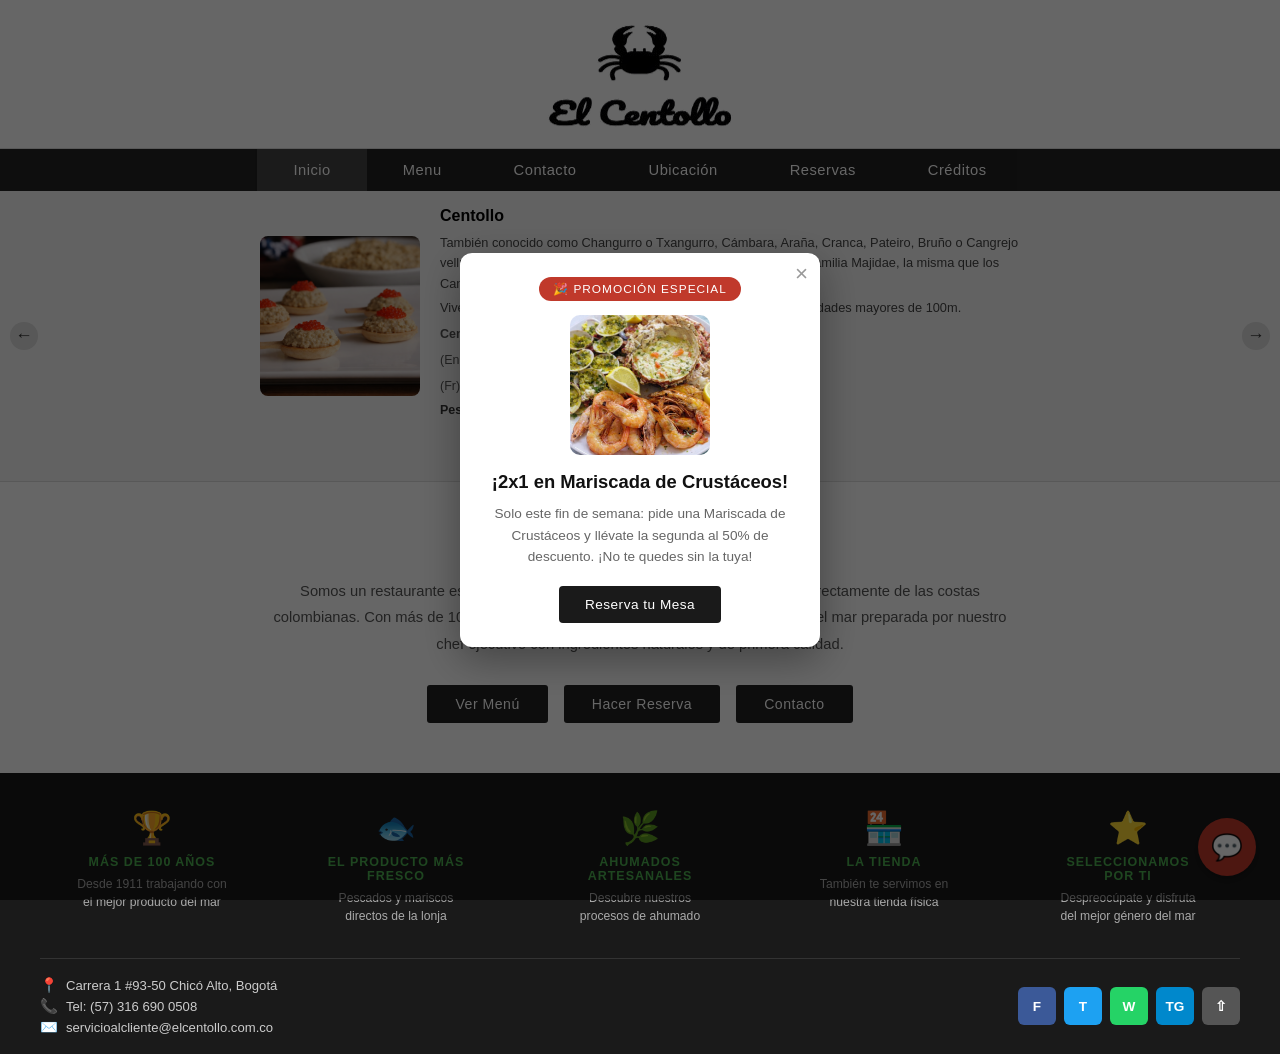
<file: index.html>
<!DOCTYPE html>
<html lang="es">
<head>
  <meta charset="UTF-8"/>
  <meta name="viewport" content="width=device-width, initial-scale=1.0"/>
  <title>El Centollo</title>
  <link rel="stylesheet" href="css/styles.css"/>
  <style>
    .home-intro {
      max-width: 800px;
      margin: 0 auto;
      padding: 50px 30px;
      text-align: center;
    }
    .home-intro h2 {
      font-size: 1.6rem;
      font-weight: normal;
      font-family: 'Georgia', serif;
      color: #111;
      margin-bottom: 16px;
    }
    .home-intro p {
      font-size: 0.92rem;
      color: #555;
      line-height: 1.8;
    }
    .home-links {
      display: flex;
      justify-content: center;
      gap: 16px;
      margin-top: 28px;
      flex-wrap: wrap;
    }
    .home-links a {
      background: #222;
      color: #fff;
      padding: 11px 28px;
      border-radius: 3px;
      font-size: 0.88rem;
      letter-spacing: 0.5px;
      transition: background 0.2s;
    }
    .home-links a:hover { background: #444; }
  </style>
</head>
<body>

<!-- HEADER -->
<header class="site-header">
  <img src="img/Logo.png" alt="El Centollo" class="site-logo"/>
</header>

<!-- NAVBAR -->
<nav>
  <ul>
    <li><a href="index.html" class="active">Inicio</a></li>
    <li><a href="pages/menu.html">Menu</a></li>
    <li><a href="pages/contacto.html">Contacto</a></li>
    <li><a href="pages/ubicacion.html">Ubicación</a></li>
    <li><a href="pages/reservas.html">Reservas</a></li>
    <li><a href="pages/creditos.html">Créditos</a></li>
  </ul>
</nav>

<!-- SLIDER -->
<section class="slider-section">
  <!-- Slide 1 -->
  <div class="slide">
    <div class="slide-img-area">
      <img src="img/cucharitas.png" alt="Centollo"/>
    </div>
    <div class="slide-text">
      <h2>Centollo</h2>
      <p>También conocido como Changurro o Txangurro, Cámbara, Araña, Cranca, Pateiro, Bruño o Cangrejo velludo. Es un <strong>crustáceo braquiuro</strong> y decápodo. Pertenece a la familia Majidae, la misma que los Cangrejos.</p>
      <p>Vive en la costa en fondos rocosos o arenosos. Habita en profundidades mayores de 100m.</p>
      <p class="sci-name"><strong>Centollo</strong> <span>Maia squinado</span></p>
      <p class="sci-name">(Eng) Spinous spider crab</p>
      <p class="sci-name">(Fr) Araignée européenne</p>
      <p class="weight-info"><strong>Peso</strong> 500 gr - 4 kg &nbsp;&nbsp; <strong>Dimensiones</strong> 12 - 20 cm</p>
    </div>
  </div>

  <!-- Slide 2 -->
  <div class="slide">
    <div class="slide-img-area">
      <img src="img/crema de centolla.png" alt="Centollo"/>
    </div>
    <div class="slide-text">
      <h2>Centollo</h2>
      <p>También conocido como Changurro o Txangurro, Cámbara, Araña, Cranca, Pateiro, Bruño o Cangrejo velludo. Es un <strong>crustáceo braquiuro</strong> y decápodo. Pertenece a la familia Majidae, la misma que los Cangrejos.</p>
      <p>Vive en la costa en fondos rocosos o arenosos. Habita en profundidades mayores de 100m.</p>
      <p class="sci-name"><strong>Centollo</strong> <span>Maia squinado</span></p>
      <p class="sci-name">(Eng) Spinous spider crab</p>
      <p class="sci-name">(Fr) Araignée européenne</p>
      <p class="weight-info"><strong>Peso</strong> 500 gr - 4 kg &nbsp;&nbsp; <strong>Dimensiones</strong> 12 - 20 cm</p>
    </div>
  </div>

  <!-- Slide 3 -->
  <div class="slide">
    <div class="slide-img-area">
      <img src="img/palta rellena.png" alt="Centollo"/>
    </div>
    <div class="slide-text">
      <h2>Centollo</h2>
      <p>También conocido como Changurro o Txangurro, Cámbara, Araña, Cranca, Pateiro, Bruño o Cangrejo velludo. Es un <strong>crustáceo braquiuro</strong> y decápodo. Pertenece a la familia Majidae, la misma que los Cangrejos.</p>
      <p>Vive en la costa en fondos rocosos o arenosos. Habita en profundidades mayores de 100m.</p>
      <p class="sci-name"><strong>Centollo</strong> <span>Maia squinado</span></p>
      <p class="sci-name">(Eng) Spinous spider crab</p>
      <p class="sci-name">(Fr) Araignée européenne</p>
      <p class="weight-info"><strong>Peso</strong> 500 gr - 4 kg &nbsp;&nbsp; <strong>Dimensiones</strong> 12 - 20 cm</p>
    </div>
  </div>

  <!-- Slide 4 -->
  <div class="slide">
    <div class="slide-img-area">
      <img src="img/empanadas.png" alt="Centollo"/>
    </div>
    <div class="slide-text">
      <h2>Centollo</h2>
      <p>También conocido como Changurro o Txangurro, Cámbara, Araña, Cranca, Pateiro, Bruño o Cangrejo velludo. Es un <strong>crustáceo braquiuro</strong> y decápodo. Pertenece a la familia Majidae, la misma que los Cangrejos.</p>
      <p>Vive en la costa en fondos rocosos o arenosos. Habita en profundidades mayores de 100m.</p>
      <p class="sci-name"><strong>Centollo</strong> <span>Maia squinado</span></p>
      <p class="sci-name">(Eng) Spinous spider crab</p>
      <p class="sci-name">(Fr) Araignée européenne</p>
      <p class="weight-info"><strong>Peso</strong> 500 gr - 4 kg &nbsp;&nbsp; <strong>Dimensiones</strong> 12 - 20 cm</p>
    </div>
  </div>

  <!-- Slide 5 -->
  <div class="slide">
    <div class="slide-img-area">
      <img src="img/mariscada.png" alt="Centollo"/>
    </div>
    <div class="slide-text">
      <h2>Centollo</h2>
      <p>También conocido como Changurro o Txangurro, Cámbara, Araña, Cranca, Pateiro, Bruño o Cangrejo velludo. Es un <strong>crustáceo braquiuro</strong> y decápodo. Pertenece a la familia Majidae, la misma que los Cangrejos.</p>
      <p>Vive en la costa en fondos rocosos o arenosos. Habita en profundidades mayores de 100m.</p>
      <p class="sci-name"><strong>Centollo</strong> <span>Maia squinado</span></p>
      <p class="sci-name">(Eng) Spinous spider crab</p>
      <p class="sci-name">(Fr) Araignée européenne</p>
      <p class="weight-info"><strong>Peso</strong> 500 gr - 4 kg &nbsp;&nbsp; <strong>Dimensiones</strong> 12 - 20 cm</p>
    </div>
  </div>

  <button class="slider-prev">&#8592;</button>
  <button class="slider-next">&#8594;</button>

  <div class="slider-dots">
    <span class="dot"></span>
    <span class="dot"></span>
    <span class="dot"></span>
    <span class="dot"></span>
    <span class="dot"></span>
  </div>
</section>

<!-- INTRO -->
<div class="home-intro">
  <h2>Bienvenido a El Centollo</h2>
  <p>
    Somos un restaurante especializado en mariscos y pescados frescos traídos directamente de las costas colombianas.
    Con más de 10 años de experiencia, cada plato es una celebración del mar preparada por nuestro chef ejecutivo
    con ingredientes naturales y de primera calidad.
  </p>
  <div class="home-links">
    <a href="pages/menu.html">Ver Menú</a>
    <a href="pages/reservas.html">Hacer Reserva</a>
    <a href="pages/contacto.html">Contacto</a>
  </div>
</div>

<!-- FOOTER -->
<footer>
  <div class="footer-icons-row">
    <div class="footer-icon-item">
      <span class="fi-icon">🏆</span>
      <h4>Más de 100 años</h4>
      <p>Desde 1911 trabajando con el mejor producto del mar</p>
    </div>
    <div class="footer-icon-item">
      <span class="fi-icon">🐟</span>
      <h4>El producto más fresco</h4>
      <p>Pescados y mariscos directos de la lonja</p>
    </div>
    <div class="footer-icon-item">
      <span class="fi-icon">🌿</span>
      <h4>Ahumados artesanales</h4>
      <p>Descubre nuestros procesos de ahumado</p>
    </div>
    <div class="footer-icon-item">
      <span class="fi-icon">🏪</span>
      <h4>La Tienda</h4>
      <p>También te servimos en nuestra tienda física</p>
    </div>
    <div class="footer-icon-item">
      <span class="fi-icon">⭐</span>
      <h4>Seleccionamos por ti</h4>
      <p>Despreocúpate y disfruta del mejor género del mar</p>
    </div>
  </div>
  <div class="footer-bottom-bar">
    <div class="footer-contact-info">
      <span><span class="fc-icon">📍</span> Carrera 1 #93-50 Chicó Alto, Bogotá</span>
      <span><span class="fc-icon">📞</span> Tel: (57) 316 690 0508</span>
      <span><span class="fc-icon">✉️</span> servicioalcliente@elcentollo.com.co</span>
    </div>
    <div class="footer-socials">
      <a href="#" class="soc-fb">f</a>
      <a href="#" class="soc-tw">t</a>
      <a href="#" class="soc-wa">w</a>
      <a href="#" class="soc-tg">tg</a>
      <a href="#" class="soc-sh">&#8679;</a>
    </div>
  </div>
</footer>

<!-- MODAL: PROMOCIÓN -->
<div class="daily-overlay" id="daily-overlay">
  <div class="daily-modal">
    <button class="daily-close" id="daily-close">&times;</button>
    <div class="daily-badge">🎉 Promoción Especial</div>
    <img src="img/mariscada.png" alt="Promoción" class="daily-img"/>
    <h3>¡2x1 en Mariscada de Crustáceos!</h3>
    <p>Solo este fin de semana: pide una Mariscada de Crustáceos y llévate la segunda al 50% de descuento. ¡No te quedes sin la tuya!</p>
    <button class="daily-btn" id="daily-btn-menu">Reserva tu Mesa</button>
  </div>
</div>

<!-- BURBUJA DE CHAT FLOTANTE -->
<button class="chat-bubble" id="chat-bubble">💬</button>

<!-- CHATBOT MODAL -->
<div class="chatbot-overlay hidden" id="chatbot-overlay">
  <div class="chatbot-modal">
    <div class="chatbot-header">
      <div class="cb-avatar">🦀</div>
      <div class="cb-title">
        <h3>Asistente El Centollo</h3>
        <p>Pregúntame lo que necesites</p>
      </div>
      <button class="chatbot-close" id="chatbot-close">&times;</button>
    </div>
    <div class="chatbot-body" id="chatbot-body">
      <div class="cb-msg bot">¡Hola! 👋 Soy el asistente virtual de El Centollo. Puedo ayudarte con información sobre horarios, reservas, ubicación, menú, precios y más. ¿Qué te gustaría saber?</div>
    </div>
    <div class="chatbot-suggestions">
      <span class="cb-suggestion">¿Cuál es el horario?</span>
      <span class="cb-suggestion">¿Cómo reservo?</span>
      <span class="cb-suggestion">¿Dónde están ubicados?</span>
      <span class="cb-suggestion">¿Qué es el centollo?</span>
    </div>
    <div class="chatbot-input-row">
      <input type="text" id="chatbot-input" placeholder="Escribe tu pregunta..." autocomplete="off"/>
      <button id="chatbot-send">➤</button>
    </div>
  </div>
</div>

<script src="js/slider.js"></script>
<script src="js/chatbot.js"></script>
</body>
</html>
</file>
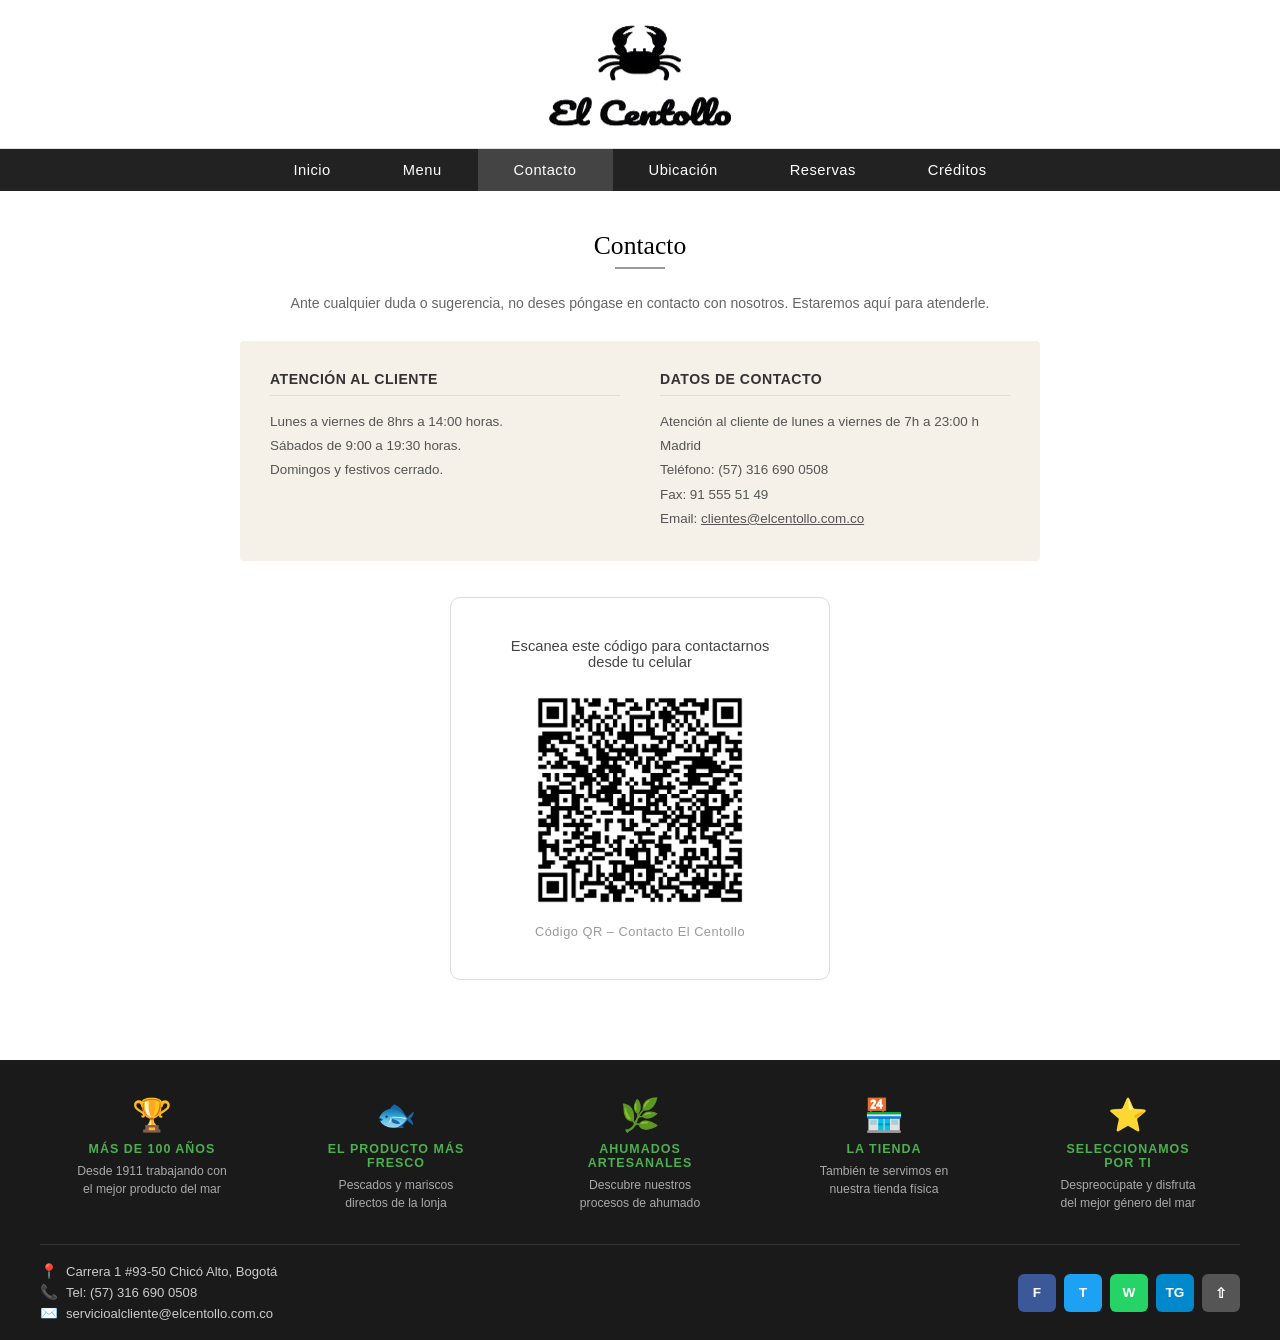
<file: pages/contacto.html>
<!DOCTYPE html>
<html lang="es">
<head>
  <meta charset="UTF-8"/>
  <meta name="viewport" content="width=device-width, initial-scale=1.0"/>
  <title>Contacto – El Centollo</title>
  <link rel="stylesheet" href="../css/styles.css"/>
</head>
<body>

<!-- HEADER -->
<header class="site-header">
  <img src="../img/Logo.png" alt="El Centollo" class="site-logo"/>
</header>

<!-- NAVBAR -->
<nav>
  <ul>
    <li><a href="../index.html">Inicio</a></li>
    <li><a href="menu.html">Menu</a></li>
    <li><a href="contacto.html" class="active">Contacto</a></li>
    <li><a href="ubicacion.html">Ubicación</a></li>
    <li><a href="reservas.html">Reservas</a></li>
    <li><a href="creditos.html">Créditos</a></li>
  </ul>
</nav>

<!-- CONTENIDO -->
<div class="contact-page">
  <h2>Contacto</h2>
  <div class="contact-underline"></div>
  <p class="contact-subtitle">Ante cualquier duda o sugerencia, no deses póngase en contacto con nosotros. Estaremos aquí para atenderle.</p>

  <!-- DOS COLUMNAS INFO -->
  <div class="contact-top-grid">
    <div class="contact-col">
      <h3>Atención al cliente</h3>
      <p>
        Lunes a viernes de 8hrs a 14:00 horas.<br/>
        Sábados de 9:00 a 19:30 horas.<br/>
        Domingos y festivos cerrado.
      </p>
    </div>
    <div class="contact-col">
      <h3>Datos de contacto</h3>
      <p>
        Atención al cliente de lunes a viernes de 7h a 23:00 h Madrid<br/>
        Teléfono: (57) 316 690 0508<br/>
        Fax: 91 555 51 49<br/>
        Email: <a href="mailto:clientes@elcentollo.com.co">clientes@elcentollo.com.co</a>
      </p>
    </div>
  </div>

  <div class="qr-section">
    <p class="qr-label">Escanea este código para contactarnos desde tu celular</p>
    <img src="../img/qrContacto.png" alt="Código QR para contacto" class="qr-image"/>
    <p class="qr-caption">Código QR – Contacto El Centollo</p>
  </div>
</div>

<!-- FOOTER -->
<footer>
  <div class="footer-icons-row">
    <div class="footer-icon-item">
      <span class="fi-icon">🏆</span>
      <h4>Más de 100 años</h4>
      <p>Desde 1911 trabajando con el mejor producto del mar</p>
    </div>
    <div class="footer-icon-item">
      <span class="fi-icon">🐟</span>
      <h4>El producto más fresco</h4>
      <p>Pescados y mariscos directos de la lonja</p>
    </div>
    <div class="footer-icon-item">
      <span class="fi-icon">🌿</span>
      <h4>Ahumados artesanales</h4>
      <p>Descubre nuestros procesos de ahumado</p>
    </div>
    <div class="footer-icon-item">
      <span class="fi-icon">🏪</span>
      <h4>La Tienda</h4>
      <p>También te servimos en nuestra tienda física</p>
    </div>
    <div class="footer-icon-item">
      <span class="fi-icon">⭐</span>
      <h4>Seleccionamos por ti</h4>
      <p>Despreocúpate y disfruta del mejor género del mar</p>
    </div>
  </div>
  <div class="footer-bottom-bar">
    <div class="footer-contact-info">
      <span><span class="fc-icon">📍</span> Carrera 1 #93-50 Chicó Alto, Bogotá</span>
      <span><span class="fc-icon">📞</span> Tel: (57) 316 690 0508</span>
      <span><span class="fc-icon">✉️</span> servicioalcliente@elcentollo.com.co</span>
    </div>
    <div class="footer-socials">
      <a href="#" class="soc-fb">f</a>
      <a href="#" class="soc-tw">t</a>
      <a href="#" class="soc-wa">w</a>
      <a href="#" class="soc-tg">tg</a>
      <a href="#" class="soc-sh">&#8679;</a>
    </div>
  </div>
</footer>

</body>
</html>
</file>
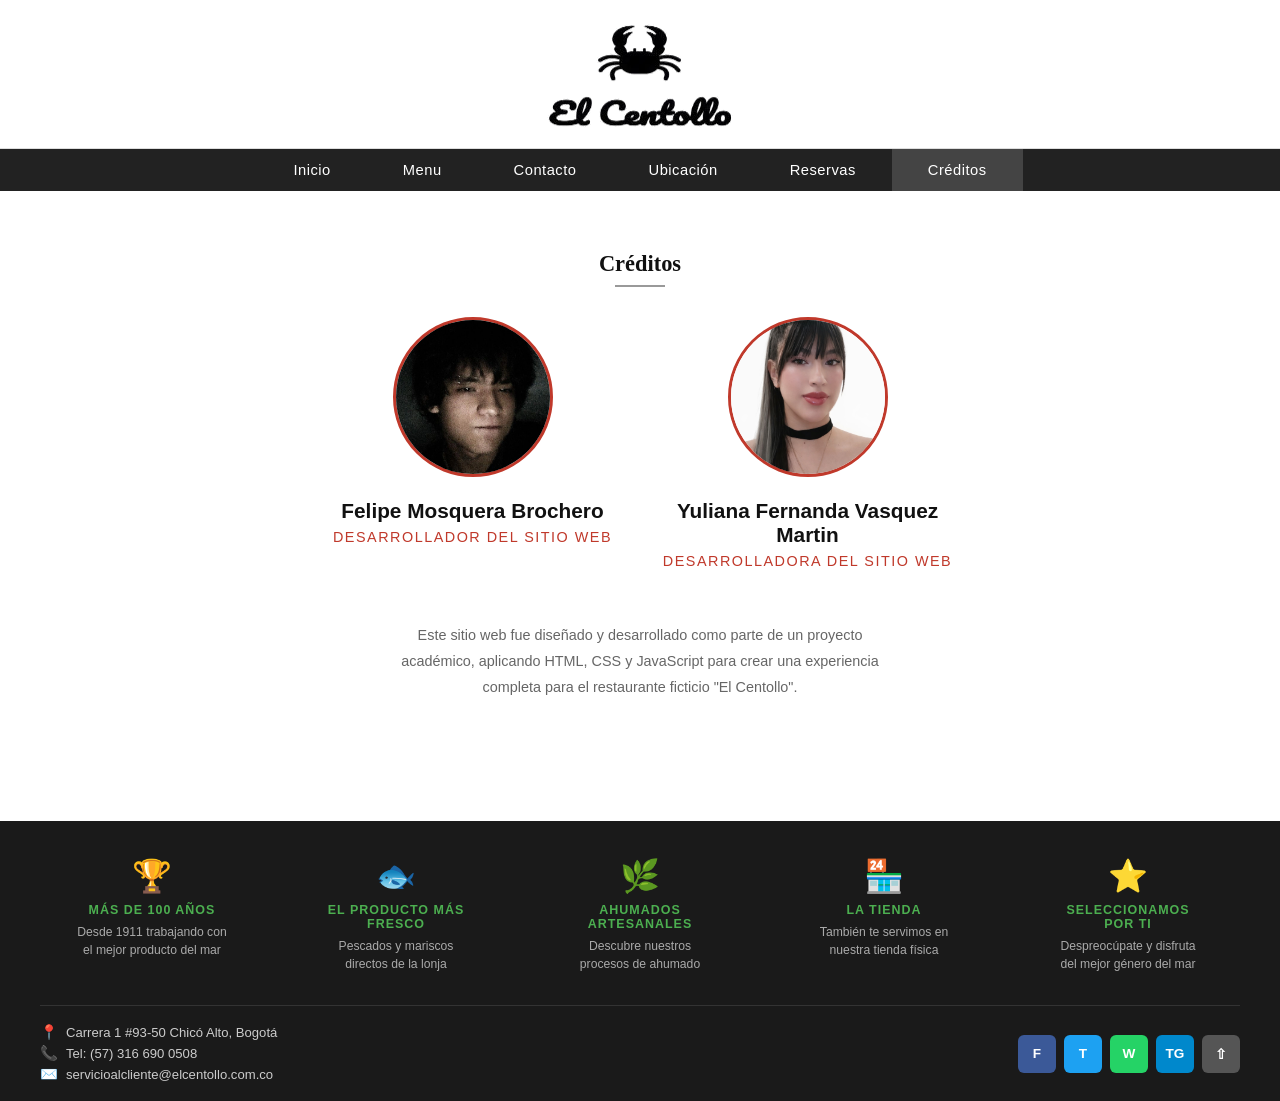
<file: pages/creditos.html>
<!DOCTYPE html>
<html lang="es">
<head>
  <meta charset="UTF-8"/>
  <meta name="viewport" content="width=device-width, initial-scale=1.0"/>
  <title>Créditos – El Centollo</title>
  <link rel="stylesheet" href="../css/styles.css"/>
  <style>
    .creditos-page {
      max-width: 700px;
      margin: 0 auto;
      padding: 60px 30px 80px;
      text-align: center;
    }

    .creditos-page h2 {
      font-size: 1.4rem;
      color: #111;
      margin-bottom: 8px;
      font-family: 'Georgia', serif;
    }

    .creditos-underline {
      width: 50px;
      height: 2px;
      background: #999;
      margin: 0 auto 30px;
    }

    .creditos-photo-wrap {
      width: 160px;
      height: 160px;
      border-radius: 50%;
      overflow: hidden;
      margin: 0 auto 22px;
      border: 3px solid #c0392b;
      background: #f0f0f0;
      display: flex;
      align-items: center;
      justify-content: center;
    }

    .creditos-photo-wrap img {
      width: 100%;
      height: 100%;
      object-fit: cover;
      display: block;
    }

    .creditos-photo-placeholder {
      font-size: 3rem;
      color: #ccc;
    }

    .creditos-name {
      font-size: 1.3rem;
      color: #111;
      font-weight: bold;
      margin-bottom: 6px;
    }

    .creditos-role {
      font-size: 0.9rem;
      color: #c0392b;
      text-transform: uppercase;
      letter-spacing: 1.5px;
      margin-bottom: 24px;
    }

    .creditos-desc {
      font-size: 0.9rem;
      color: #666;
      line-height: 1.8;
      max-width: 500px;
      margin: 0 auto 40px;
    }

    .creditos-grid {
      display: grid;
      grid-template-columns: 1fr 1fr;
      gap: 30px;
      margin-top: 10px;
    }

    @media (max-width: 600px) {
      .creditos-grid {
        grid-template-columns: 1fr;
        gap: 40px;
      }
    }
  </style>
</head>
<body>

<!-- HEADER -->
<header class="site-header">
  <img src="../img/Logo.png" alt="El Centollo" class="site-logo"/>
</header>

<!-- NAVBAR -->
<nav>
  <ul>
    <li><a href="../index.html">Inicio</a></li>
    <li><a href="menu.html">Menu</a></li>
    <li><a href="contacto.html">Contacto</a></li>
    <li><a href="ubicacion.html">Ubicación</a></li>
    <li><a href="reservas.html">Reservas</a></li>
    <li><a href="creditos.html" class="active">Créditos</a></li>
  </ul>
</nav>

<!-- CONTENIDO -->
<div class="creditos-page">
  <h2>Créditos</h2>
  <div class="creditos-underline"></div>

  <div class="creditos-grid">

    <div>
      <div class="creditos-photo-wrap">
        
          
          <img src="../img/felipe.png" alt="Felipe Mosquera Brochero"/>
        
        
      </div>
      <p class="creditos-name">Felipe Mosquera Brochero</p>
      <p class="creditos-role">Desarrollador del sitio web</p>
    </div>

    <div>
      <div class="creditos-photo-wrap">
        
          
          <img src="../img/Yuliana.jpg" alt="Yuliana Fernanda Vasquez Martin"/>
        
        
      </div>
      <p class="creditos-name">Yuliana Fernanda Vasquez Martin</p>
      <p class="creditos-role">Desarrolladora del sitio web</p>
    </div>

  </div>

  <p class="creditos-desc" style="margin-top:30px;">
    Este sitio web fue diseñado y desarrollado como parte de un proyecto académico,
    aplicando HTML, CSS y JavaScript para crear una experiencia completa para el
    restaurante ficticio "El Centollo".
  </p>
</div>

<!-- FOOTER -->
<footer>
  <div class="footer-icons-row">
    <div class="footer-icon-item">
      <span class="fi-icon">🏆</span>
      <h4>Más de 100 años</h4>
      <p>Desde 1911 trabajando con el mejor producto del mar</p>
    </div>
    <div class="footer-icon-item">
      <span class="fi-icon">🐟</span>
      <h4>El producto más fresco</h4>
      <p>Pescados y mariscos directos de la lonja</p>
    </div>
    <div class="footer-icon-item">
      <span class="fi-icon">🌿</span>
      <h4>Ahumados artesanales</h4>
      <p>Descubre nuestros procesos de ahumado</p>
    </div>
    <div class="footer-icon-item">
      <span class="fi-icon">🏪</span>
      <h4>La Tienda</h4>
      <p>También te servimos en nuestra tienda física</p>
    </div>
    <div class="footer-icon-item">
      <span class="fi-icon">⭐</span>
      <h4>Seleccionamos por ti</h4>
      <p>Despreocúpate y disfruta del mejor género del mar</p>
    </div>
  </div>
  <div class="footer-bottom-bar">
    <div class="footer-contact-info">
      <span><span class="fc-icon">📍</span> Carrera 1 #93-50 Chicó Alto, Bogotá</span>
      <span><span class="fc-icon">📞</span> Tel: (57) 316 690 0508</span>
      <span><span class="fc-icon">✉️</span> servicioalcliente@elcentollo.com.co</span>
    </div>
    <div class="footer-socials">
      <a href="#" class="soc-fb">f</a>
      <a href="#" class="soc-tw">t</a>
      <a href="#" class="soc-wa">w</a>
      <a href="#" class="soc-tg">tg</a>
      <a href="#" class="soc-sh">&#8679;</a>
    </div>
  </div>
</footer>

</body>
</html>
</file>
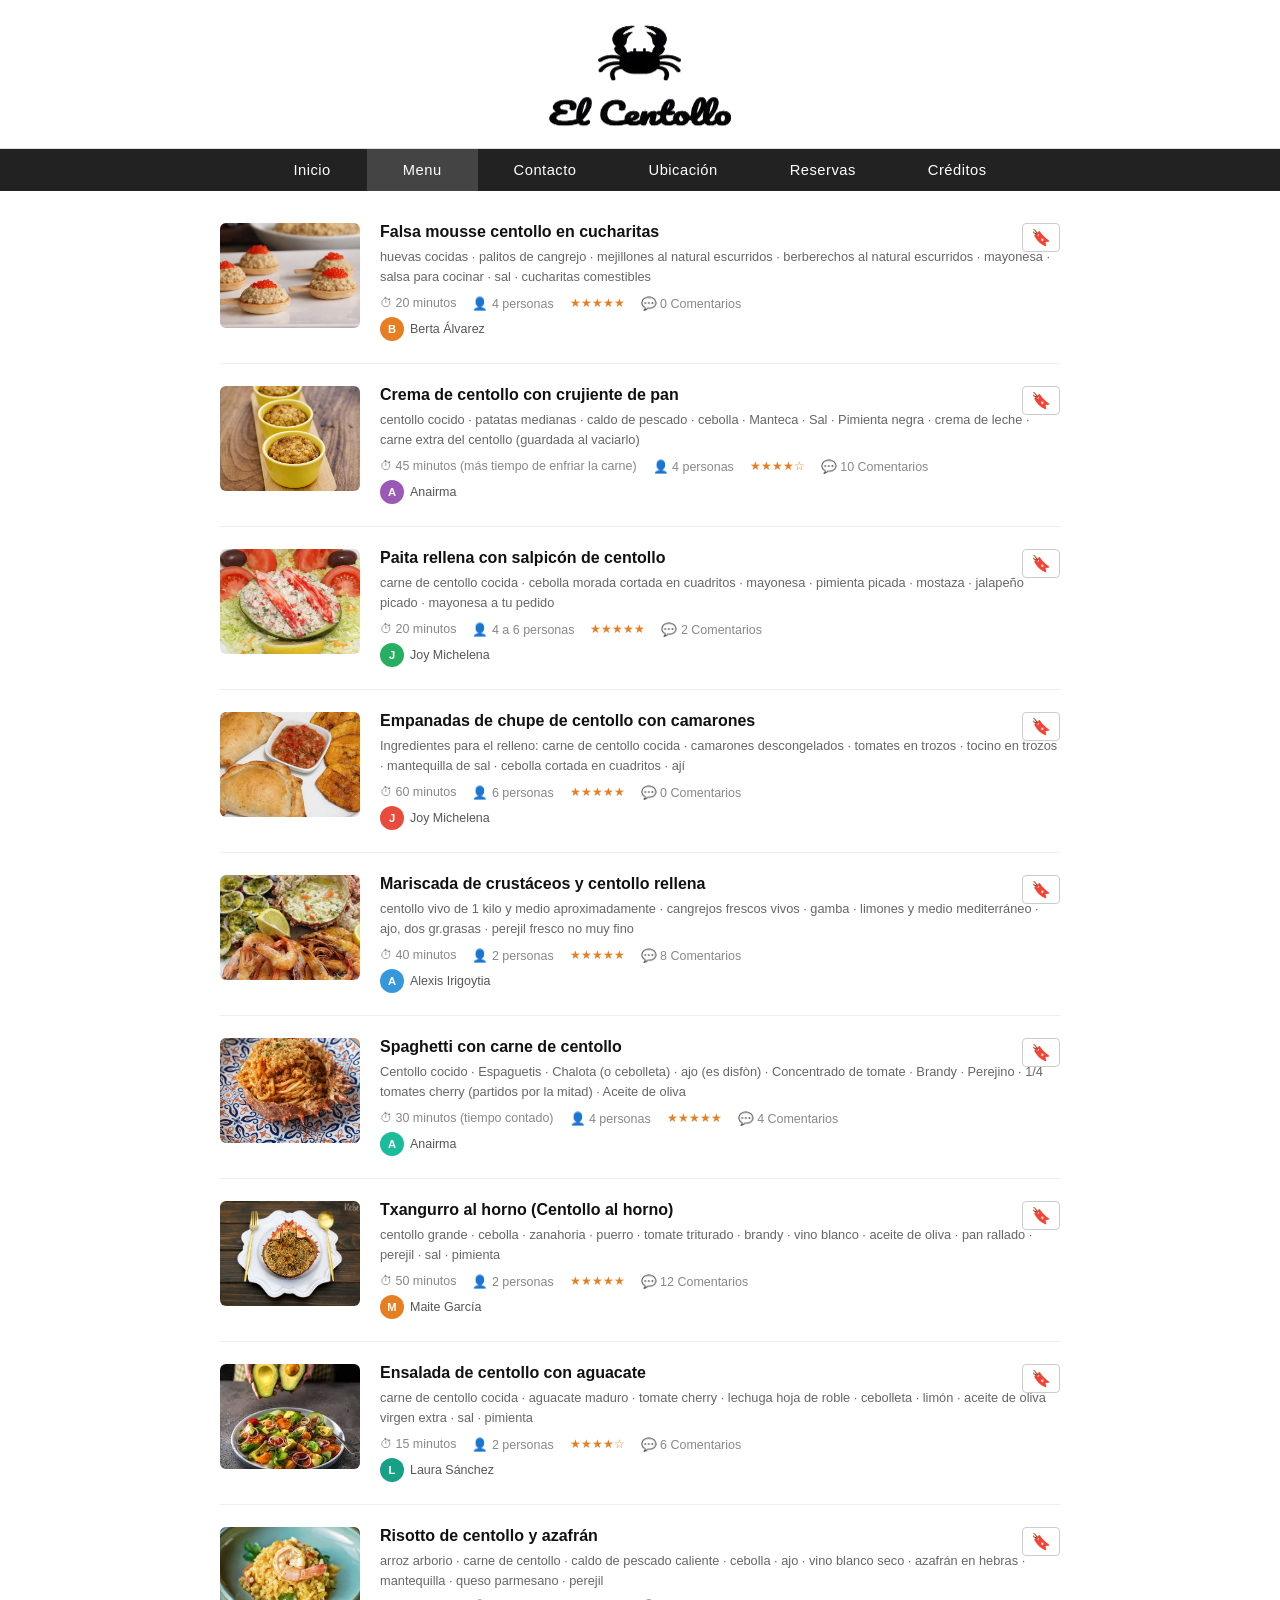
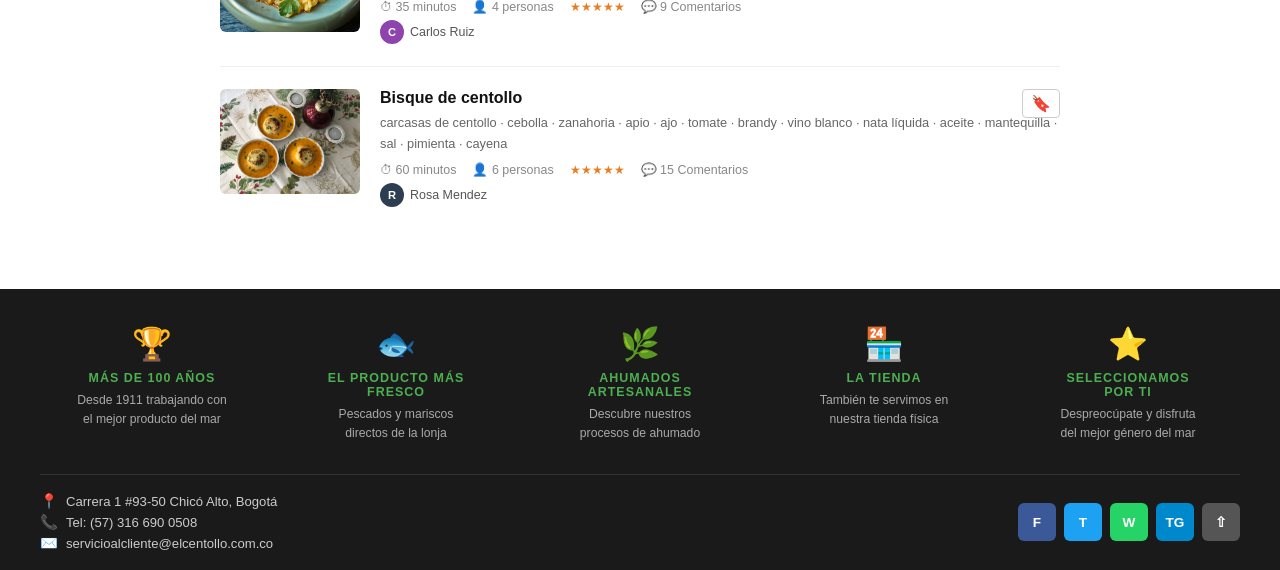
<file: pages/menu.html>
<!DOCTYPE html>
<html lang="es">
<head>
  <meta charset="UTF-8"/>
  <meta name="viewport" content="width=device-width, initial-scale=1.0"/>
  <title>Menú – El Centollo</title>
  <link rel="stylesheet" href="../css/styles.css"/>
</head>
<body>

<!-- HEADER -->
<header class="site-header">
  <img src="../img/Logo.png" alt="El Centollo" class="site-logo"/>
</header>

<!-- NAVBAR -->
<nav>
  <ul>
    <li><a href="../index.html">Inicio</a></li>
    <li><a href="menu.html" class="active">Menu</a></li>
    <li><a href="contacto.html">Contacto</a></li>
    <li><a href="ubicacion.html">Ubicación</a></li>
    <li><a href="reservas.html">Reservas</a></li>
    <li><a href="creditos.html">Créditos</a></li>
  </ul>
</nav>




<div class="menu-list">

  <!-- 1 -->
  <div class="recipe-card">
    <div class="recipe-img"><img src="../img/cucharitas.png" alt="Falsa mousse centollo en cucharitas"/></div>
    <div class="recipe-body">
      <h3>Falsa mousse centollo en cucharitas</h3>
      <p class="ingredients">
        huevas cocidas · palitos de cangrejo · mejillones al natural escurridos · berberechos al natural escurridos · mayonesa · salsa para cocinar · sal · cucharitas comestibles
      </p>
      <div class="recipe-meta">
        <span>⏱ 20 minutos</span>
        <span>👤 4 personas</span>
        <span class="recipe-ratings">★★★★★</span>
        <span style="color:#888">💬 0 Comentarios</span>
      </div>
      <div class="recipe-author">
        <div class="author-avatar" style="background:#e67e22;">B</div>
        Berta Álvarez
      </div>
    </div>
    <button class="bookmark-btn" title="Guardar">🔖</button>
  </div>

  <!-- 2 -->
  <div class="recipe-card">
    <div class="recipe-img"><img src="../img/crema de centolla.png" alt="Crema de centollo"/></div>
    <div class="recipe-body">
      <h3>Crema de centollo con crujiente de pan</h3>
      <p class="ingredients">
        centollo cocido · patatas medianas · caldo de pescado · cebolla · Manteca · Sal · Pimienta negra · crema de leche · carne extra del centollo (guardada al vaciarlo)
      </p>
      <div class="recipe-meta">
        <span>⏱ 45 minutos (más tiempo de enfriar la carne)</span>
        <span>👤 4 personas</span>
        <span class="recipe-ratings">★★★★☆</span>
        <span style="color:#888">💬 10 Comentarios</span>
      </div>
      <div class="recipe-author">
        <div class="author-avatar" style="background:#9b59b6;">A</div>
        Anairma
      </div>
    </div>
    <button class="bookmark-btn" title="Guardar">🔖</button>
  </div>

  <!-- 3 -->
  <div class="recipe-card">
    <div class="recipe-img"><img src="../img/palta rellena.png" alt="Palta rellena"/></div>
    <div class="recipe-body">
      <h3>Paita rellena con salpicón de centollo</h3>
      <p class="ingredients">
        carne de centollo cocida · cebolla morada cortada en cuadritos · mayonesa · pimienta picada · mostaza · jalapeño picado · mayonesa a tu pedido
      </p>
      <div class="recipe-meta">
        <span>⏱ 20 minutos</span>
        <span>👤 4 a 6 personas</span>
        <span class="recipe-ratings">★★★★★</span>
        <span style="color:#888">💬 2 Comentarios</span>
      </div>
      <div class="recipe-author">
        <div class="author-avatar" style="background:#27ae60;">J</div>
        Joy Michelena
      </div>
    </div>
    <button class="bookmark-btn" title="Guardar">🔖</button>
  </div>

  <!-- 4 -->
  <div class="recipe-card">
    <div class="recipe-img"><img src="../img/empanadas.png" alt="Empanadas"/></div>
    <div class="recipe-body">
      <h3>Empanadas de chupe de centollo con camarones</h3>
      <p class="ingredients">
        Ingredientes para el relleno: carne de centollo cocida · camarones descongelados · tomates en trozos · tocino en trozos · mantequilla de sal · cebolla cortada en cuadritos · ají
      </p>
      <div class="recipe-meta">
        <span>⏱ 60 minutos</span>
        <span>👤 6 personas</span>
        <span class="recipe-ratings">★★★★★</span>
        <span style="color:#888">💬 0 Comentarios</span>
      </div>
      <div class="recipe-author">
        <div class="author-avatar" style="background:#e74c3c;">J</div>
        Joy Michelena
      </div>
    </div>
    <button class="bookmark-btn" title="Guardar">🔖</button>
  </div>

  <!-- 5 -->
  <div class="recipe-card">
    <div class="recipe-img"><img src="../img/mariscada.png" alt="Mariscada"/></div>
    <div class="recipe-body">
      <h3>Mariscada de crustáceos y centollo rellena</h3>
      <p class="ingredients">
        centollo vivo de 1 kilo y medio aproximadamente · cangrejos frescos vivos · gamba · limones y medio mediterráneo · ajo, dos gr.grasas · perejil fresco no muy fino
      </p>
      <div class="recipe-meta">
        <span>⏱ 40 minutos</span>
        <span>👤 2 personas</span>
        <span class="recipe-ratings">★★★★★</span>
        <span style="color:#888">💬 8 Comentarios</span>
      </div>
      <div class="recipe-author">
        <div class="author-avatar" style="background:#3498db;">A</div>
        Alexis Irigoytia
      </div>
    </div>
    <button class="bookmark-btn" title="Guardar">🔖</button>
  </div>

  <!-- 6 -->
  <div class="recipe-card">
    <div class="recipe-img"><img src="../img/spagueti.png" alt="Spaghetti con carne de centollo"/></div>
    <div class="recipe-body">
      <h3>Spaghetti con carne de centollo</h3>
      <p class="ingredients">
        Centollo cocido · Espaguetis · Chalota (o cebolleta) · ajo (es disfòn) · Concentrado de tomate · Brandy · Perejino · 1/4 tomates cherry (partidos por la mitad) · Aceite de oliva
      </p>
      <div class="recipe-meta">
        <span>⏱ 30 minutos (tiempo contado)</span>
        <span>👤 4 personas</span>
        <span class="recipe-ratings">★★★★★</span>
        <span style="color:#888">💬 4 Comentarios</span>
      </div>
      <div class="recipe-author">
        <div class="author-avatar" style="background:#1abc9c;">A</div>
        Anairma
      </div>
    </div>
    <button class="bookmark-btn" title="Guardar">🔖</button>
  </div>

  <!-- 7 -->
  <div class="recipe-card">
    <div class="recipe-img"><img src="../img/txangurro.png" alt="Txangurro al horno"/></div>
    <div class="recipe-body">
      <h3>Txangurro al horno (Centollo al horno)</h3>
      <p class="ingredients">
        centollo grande · cebolla · zanahoria · puerro · tomate triturado · brandy · vino blanco · aceite de oliva · pan rallado · perejil · sal · pimienta
      </p>
      <div class="recipe-meta">
        <span>⏱ 50 minutos</span>
        <span>👤 2 personas</span>
        <span class="recipe-ratings">★★★★★</span>
        <span style="color:#888">💬 12 Comentarios</span>
      </div>
      <div class="recipe-author">
        <div class="author-avatar" style="background:#e67e22;">M</div>
        Maite García
      </div>
    </div>
    <button class="bookmark-btn" title="Guardar">🔖</button>
  </div>

  <!-- 8 -->
  <div class="recipe-card">
    <div class="recipe-img"><img src="../img/ensalada.png" alt="Ensalada de centollo"/></div>
    <div class="recipe-body">
      <h3>Ensalada de centollo con aguacate</h3>
      <p class="ingredients">
        carne de centollo cocida · aguacate maduro · tomate cherry · lechuga hoja de roble · cebolleta · limón · aceite de oliva virgen extra · sal · pimienta
      </p>
      <div class="recipe-meta">
        <span>⏱ 15 minutos</span>
        <span>👤 2 personas</span>
        <span class="recipe-ratings">★★★★☆</span>
        <span style="color:#888">💬 6 Comentarios</span>
      </div>
      <div class="recipe-author">
        <div class="author-avatar" style="background:#16a085;">L</div>
        Laura Sánchez
      </div>
    </div>
    <button class="bookmark-btn" title="Guardar">🔖</button>
  </div>

  <!-- 9 -->
  <div class="recipe-card">
    <div class="recipe-img"><img src="../img/risotto.png" alt="Risotto de centollo"/></div>
    <div class="recipe-body">
      <h3>Risotto de centollo y azafrán</h3>
      <p class="ingredients">
        arroz arborio · carne de centollo · caldo de pescado caliente · cebolla · ajo · vino blanco seco · azafrán en hebras · mantequilla · queso parmesano · perejil
      </p>
      <div class="recipe-meta">
        <span>⏱ 35 minutos</span>
        <span>👤 4 personas</span>
        <span class="recipe-ratings">★★★★★</span>
        <span style="color:#888">💬 9 Comentarios</span>
      </div>
      <div class="recipe-author">
        <div class="author-avatar" style="background:#8e44ad;">C</div>
        Carlos Ruiz
      </div>
    </div>
    <button class="bookmark-btn" title="Guardar">🔖</button>
  </div>

  <!-- 10 -->
  <div class="recipe-card">
    <div class="recipe-img"><img src="../img/bisque.png" alt="Bisque de centollo"/></div>
    <div class="recipe-body">
      <h3>Bisque de centollo</h3>
      <p class="ingredients">
        carcasas de centollo · cebolla · zanahoria · apio · ajo · tomate · brandy · vino blanco · nata líquida · aceite · mantequilla · sal · pimienta · cayena
      </p>
      <div class="recipe-meta">
        <span>⏱ 60 minutos</span>
        <span>👤 6 personas</span>
        <span class="recipe-ratings">★★★★★</span>
        <span style="color:#888">💬 15 Comentarios</span>
      </div>
      <div class="recipe-author">
        <div class="author-avatar" style="background:#2c3e50;">R</div>
        Rosa Mendez
      </div>
    </div>
    <button class="bookmark-btn" title="Guardar">🔖</button>
  </div>

</div>

<!-- FOOTER -->
<footer>
  <div class="footer-icons-row">
    <div class="footer-icon-item">
      <span class="fi-icon">🏆</span>
      <h4>Más de 100 años</h4>
      <p>Desde 1911 trabajando con el mejor producto del mar</p>
    </div>
    <div class="footer-icon-item">
      <span class="fi-icon">🐟</span>
      <h4>El producto más fresco</h4>
      <p>Pescados y mariscos directos de la lonja</p>
    </div>
    <div class="footer-icon-item">
      <span class="fi-icon">🌿</span>
      <h4>Ahumados artesanales</h4>
      <p>Descubre nuestros procesos de ahumado</p>
    </div>
    <div class="footer-icon-item">
      <span class="fi-icon">🏪</span>
      <h4>La Tienda</h4>
      <p>También te servimos en nuestra tienda física</p>
    </div>
    <div class="footer-icon-item">
      <span class="fi-icon">⭐</span>
      <h4>Seleccionamos por ti</h4>
      <p>Despreocúpate y disfruta del mejor género del mar</p>
    </div>
  </div>
  <div class="footer-bottom-bar">
    <div class="footer-contact-info">
      <span><span class="fc-icon">📍</span> Carrera 1 #93-50 Chicó Alto, Bogotá</span>
      <span><span class="fc-icon">📞</span> Tel: (57) 316 690 0508</span>
      <span><span class="fc-icon">✉️</span> servicioalcliente@elcentollo.com.co</span>
    </div>
    <div class="footer-socials">
      <a href="#" class="soc-fb">f</a>
      <a href="#" class="soc-tw">t</a>
      <a href="#" class="soc-wa">w</a>
      <a href="#" class="soc-tg">tg</a>
      <a href="#" class="soc-sh">&#8679;</a>
    </div>
  </div>
</footer>

</body>
</html>
</file>
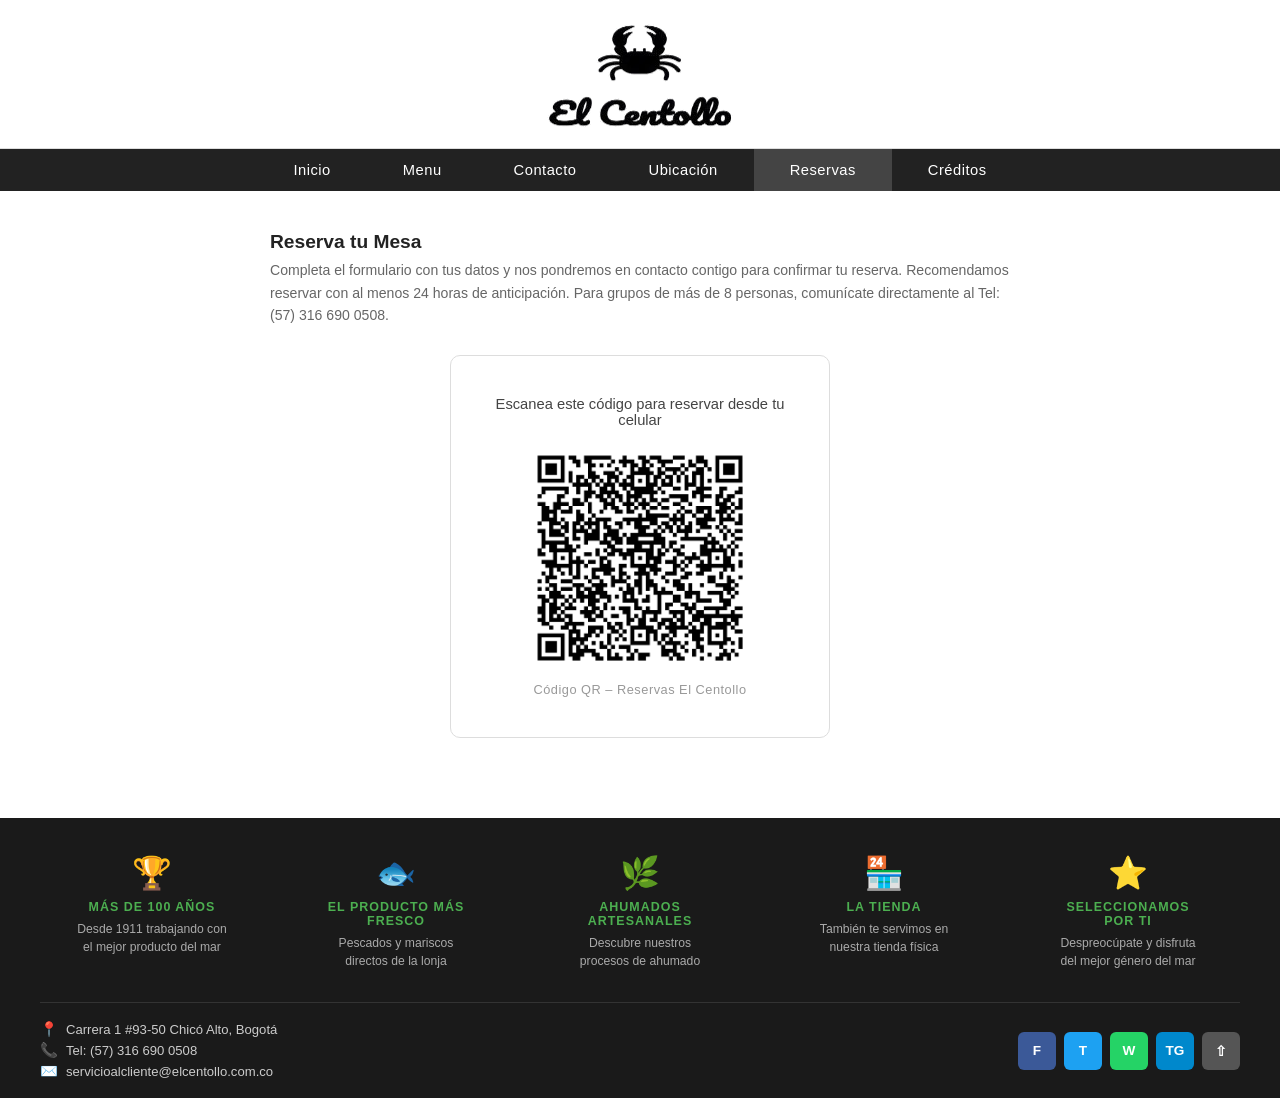
<file: pages/reservas.html>
<!DOCTYPE html>
<html lang="es">
<head>
  <meta charset="UTF-8"/>
  <meta name="viewport" content="width=device-width, initial-scale=1.0"/>
  <title>Reservas – El Centollo</title>
  <link rel="stylesheet" href="../css/styles.css"/>
</head>
<body>

<!-- HEADER -->
<header class="site-header">
  <img src="../img/Logo.png" alt="El Centollo" class="site-logo"/>
</header>

<!-- NAVBAR -->
<nav>
  <ul>
    <li><a href="../index.html">Inicio</a></li>
    <li><a href="menu.html">Menu</a></li>
    <li><a href="contacto.html">Contacto</a></li>
    <li><a href="ubicacion.html">Ubicación</a></li>
    <li><a href="reservas.html" class="active">Reservas</a></li>
    <li><a href="creditos.html">Créditos</a></li>
  </ul>
</nav>

<!-- CONTENIDO -->
<div class="reservas-page">
  <h2>Reserva tu Mesa</h2>
  <p class="reservas-intro">
    Completa el formulario con tus datos y nos pondremos en contacto contigo para confirmar tu reserva.
    Recomendamos reservar con al menos 24 horas de anticipación. Para grupos de más de 8 personas,
    comunícate directamente al Tel: (57) 316 690 0508.
  </p>

  <div class="qr-section">
    <p class="qr-label">Escanea este código para reservar desde tu celular</p>
    <img src="../img/qrReservas.png" alt="Código QR para reservas" class="qr-image"/>
    <p class="qr-caption">Código QR – Reservas El Centollo</p>
  </div>
</div>

<!-- FOOTER -->
<footer>
  <div class="footer-icons-row">
    <div class="footer-icon-item">
      <span class="fi-icon">🏆</span>
      <h4>Más de 100 años</h4>
      <p>Desde 1911 trabajando con el mejor producto del mar</p>
    </div>
    <div class="footer-icon-item">
      <span class="fi-icon">🐟</span>
      <h4>El producto más fresco</h4>
      <p>Pescados y mariscos directos de la lonja</p>
    </div>
    <div class="footer-icon-item">
      <span class="fi-icon">🌿</span>
      <h4>Ahumados artesanales</h4>
      <p>Descubre nuestros procesos de ahumado</p>
    </div>
    <div class="footer-icon-item">
      <span class="fi-icon">🏪</span>
      <h4>La Tienda</h4>
      <p>También te servimos en nuestra tienda física</p>
    </div>
    <div class="footer-icon-item">
      <span class="fi-icon">⭐</span>
      <h4>Seleccionamos por ti</h4>
      <p>Despreocúpate y disfruta del mejor género del mar</p>
    </div>
  </div>
  <div class="footer-bottom-bar">
    <div class="footer-contact-info">
      <span><span class="fc-icon">📍</span> Carrera 1 #93-50 Chicó Alto, Bogotá</span>
      <span><span class="fc-icon">📞</span> Tel: (57) 316 690 0508</span>
      <span><span class="fc-icon">✉️</span> servicioalcliente@elcentollo.com.co</span>
    </div>
    <div class="footer-socials">
      <a href="#" class="soc-fb">f</a>
      <a href="#" class="soc-tw">t</a>
      <a href="#" class="soc-wa">w</a>
      <a href="#" class="soc-tg">tg</a>
      <a href="#" class="soc-sh">&#8679;</a>
    </div>
  </div>
</footer>

</body>
</html>
</file>
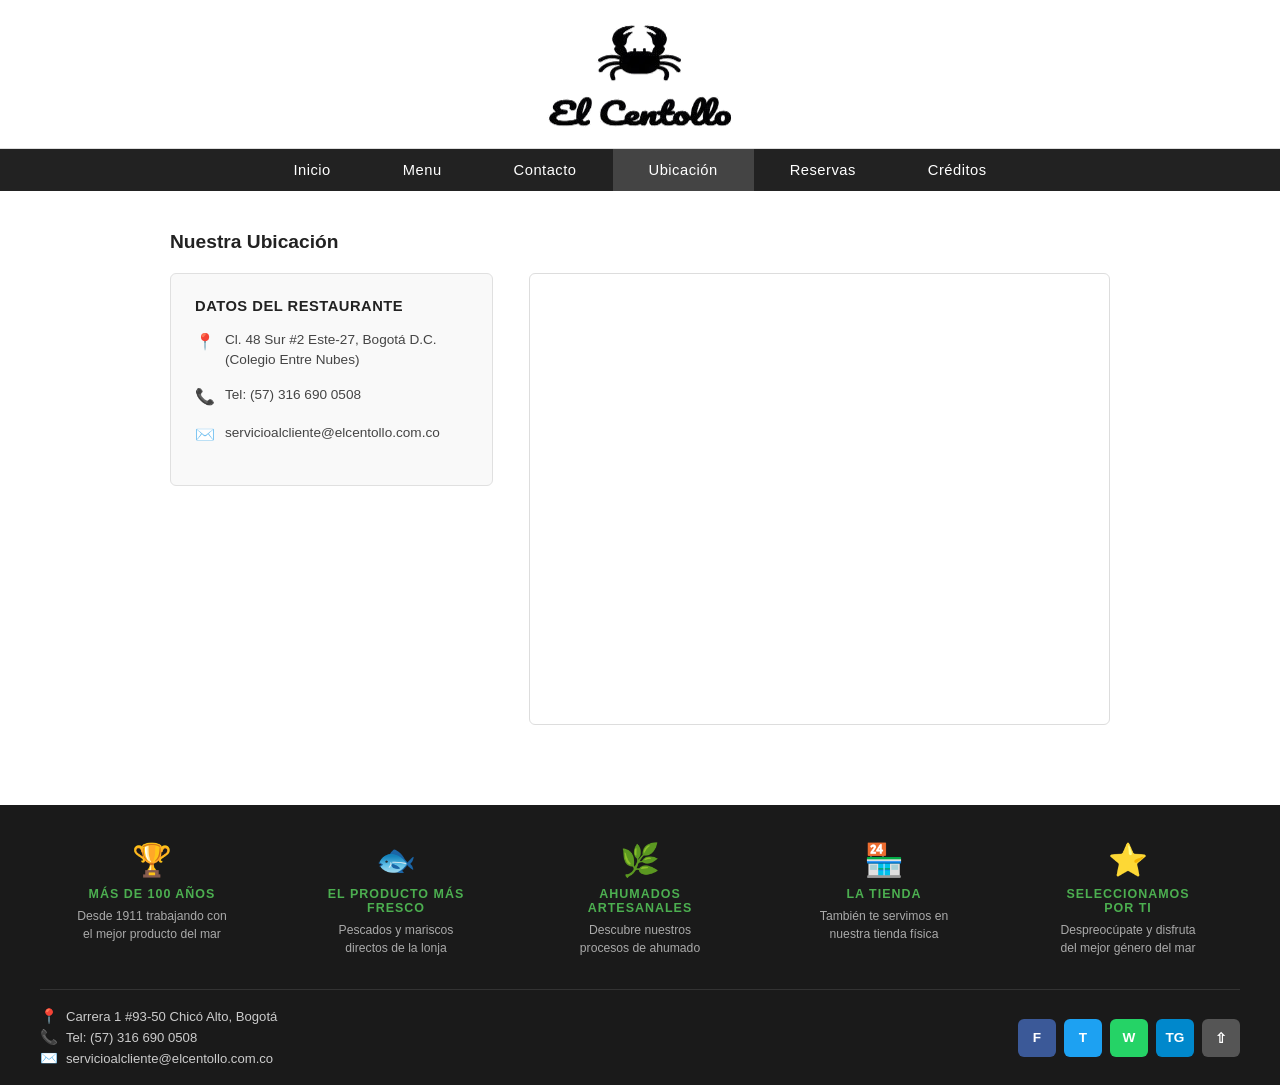
<file: pages/ubicacion.html>
<!DOCTYPE html>
<html lang="es">
<head>
  <meta charset="UTF-8"/>
  <meta name="viewport" content="width=device-width, initial-scale=1.0"/>
  <title>Ubicación – El Centollo</title>
  <link rel="stylesheet" href="../css/styles.css"/>
</head>
<body>

<!-- HEADER -->
<header class="site-header">
  <img src="../img/Logo.png" alt="El Centollo" class="site-logo"/>
</header>

<!-- NAVBAR -->
<nav>
  <ul>
    <li><a href="../index.html">Inicio</a></li>
    <li><a href="menu.html">Menu</a></li>
    <li><a href="contacto.html">Contacto</a></li>
    <li><a href="ubicacion.html" class="active">Ubicación</a></li>
    <li><a href="reservas.html">Reservas</a></li>
    <li><a href="creditos.html">Créditos</a></li>
  </ul>
</nav>

<!-- CONTENIDO -->
<div class="ubicacion-page">
  <h2>Nuestra Ubicación</h2>

  <div class="ubicacion-grid">

    <!-- INFO -->
    <div class="ubicacion-info-box">
      <h3>Datos del Restaurante</h3>

      <div class="info-row">
        <span class="iicon">📍</span>
        <span>Cl. 48 Sur #2 Este-27, Bogotá D.C. (Colegio Entre Nubes)</span>
      </div>

      <div class="info-row">
        <span class="iicon">📞</span>
        <span>Tel: (57) 316 690 0508</span>
      </div>

      <div class="info-row">
        <span class="iicon">✉️</span>
        <span>servicioalcliente@elcentollo.com.co</span>
      </div>
    </div>

    <!-- MAPA -->
    <div class="map-box">
      <!-- Mapa proporcionado por el instructor -->
      <iframe src="https://www.google.com/maps/embed?pb=!1m18!1m12!1m3!1d3977.255767894466!2d-74.09968692418677!3d4.547932742961251!2m3!1f0!2f0!3f0!3m2!1i1024!2i768!4f13.1!3m3!1m2!1s0x8e3fa274e8db71e1%3A0xe9576b8ab662b702!2sColegio%20Entre%20Nubes!5e0!3m2!1ses-419!2sco!4v1781207834965!5m2!1ses-419!2sco" width="600" height="450" style="border:0; width:100%; height:450px;" allowfullscreen="" loading="lazy" referrerpolicy="no-referrer-when-downgrade" title="Ubicación El Centollo en Google Maps"></iframe>
    </div>

  </div>
</div>

<!-- FOOTER -->
<footer>
  <div class="footer-icons-row">
    <div class="footer-icon-item">
      <span class="fi-icon">🏆</span>
      <h4>Más de 100 años</h4>
      <p>Desde 1911 trabajando con el mejor producto del mar</p>
    </div>
    <div class="footer-icon-item">
      <span class="fi-icon">🐟</span>
      <h4>El producto más fresco</h4>
      <p>Pescados y mariscos directos de la lonja</p>
    </div>
    <div class="footer-icon-item">
      <span class="fi-icon">🌿</span>
      <h4>Ahumados artesanales</h4>
      <p>Descubre nuestros procesos de ahumado</p>
    </div>
    <div class="footer-icon-item">
      <span class="fi-icon">🏪</span>
      <h4>La Tienda</h4>
      <p>También te servimos en nuestra tienda física</p>
    </div>
    <div class="footer-icon-item">
      <span class="fi-icon">⭐</span>
      <h4>Seleccionamos por ti</h4>
      <p>Despreocúpate y disfruta del mejor género del mar</p>
    </div>
  </div>
  <div class="footer-bottom-bar">
    <div class="footer-contact-info">
      <span><span class="fc-icon">📍</span> Carrera 1 #93-50 Chicó Alto, Bogotá</span>
      <span><span class="fc-icon">📞</span> Tel: (57) 316 690 0508</span>
      <span><span class="fc-icon">✉️</span> servicioalcliente@elcentollo.com.co</span>
    </div>
    <div class="footer-socials">
      <a href="#" class="soc-fb">f</a>
      <a href="#" class="soc-tw">t</a>
      <a href="#" class="soc-wa">w</a>
      <a href="#" class="soc-tg">tg</a>
      <a href="#" class="soc-sh">&#8679;</a>
    </div>
  </div>
</footer>

</body>
</html>
</file>
<file: css/styles.css>
/* ===== RESET ===== */
* { margin: 0; padding: 0; box-sizing: border-box; }
body { font-family: Arial, sans-serif; color: #222; background: #fff; }
a { text-decoration: none; color: inherit; }

/* ===== HEADER ===== */
.site-header {
  background: #fff;
  text-align: center;
  padding: 24px 20px 12px;
  border-bottom: 1px solid #ddd;
}

.site-header .site-logo {
  max-width: 240px;
  height: auto;
  display: inline-block;
}

/* ===== NAVBAR ===== */
nav {
  background: #222;
  text-align: center;
  padding: 0;
}

nav ul {
  list-style: none;
  display: inline-flex;
  gap: 0;
}

nav ul li a {
  display: block;
  color: #fff;
  font-size: 0.92rem;
  padding: 13px 36px;
  letter-spacing: 0.5px;
  transition: background 0.2s;
}

nav ul li a:hover,
nav ul li a.active {
  background: #444;
}

/* ===== SLIDER ===== */
.slider-section {
  position: relative;
  width: 100%;
  background: #f5f5f5;
  overflow: hidden;
  border-bottom: 1px solid #ddd;
}

.slide {
  display: none;
  padding: 16px 50px;
  align-items: center;
  gap: 20px;
  min-height: 0;
  max-width: 860px;
  margin: 0 auto;
  width: 100%;
}

.slide.active { display: flex; }

.slide-img-area {
  flex: 0 0 160px;
  width: 160px;
  height: 160px;
  display: flex;
  align-items: center;
  justify-content: center;
  overflow: hidden;
}

.slide-img-area .slide-emoji {
  font-size: 70px;
  line-height: 1;
}

.slide-img-area img,
.slide img {
  width: 160px !important;
  height: 160px !important;
  min-width: 160px !important;
  max-width: 160px !important;
  max-height: 160px !important;
  object-fit: cover !important;
  border-radius: 8px;
  display: block;
}

.slide-text {
  flex: 1;
}

.slide-text h2 {
  font-size: 1rem;
  color: #000;
  margin-bottom: 8px;
  font-weight: bold;
}

.slide-text p {
  font-size: 0.8rem;
  color: #444;
  line-height: 1.6;
  margin-bottom: 4px;
}

.slide-text .sci-name {
  font-size: 0.78rem;
  color: #555;
  margin-top: 6px;
}

.slide-text .sci-name span { font-style: italic; }

.slide-text .weight-info {
  font-size: 0.78rem;
  color: #333;
  margin-top: 4px;
}

.slide-text .weight-info strong { font-weight: bold; }

/* Dots */
.slider-dots {
  text-align: center;
  padding: 10px 0 12px;
  background: #f5f5f5;
}

.dot {
  display: inline-block;
  width: 9px; height: 9px;
  border-radius: 50%;
  background: #bbb;
  margin: 0 4px;
  cursor: pointer;
  transition: background 0.3s;
}

.dot.active { background: #222; }

/* Slider nav arrows */
.slider-prev, .slider-next {
  position: absolute;
  top: 50%; transform: translateY(-50%);
  background: rgba(0,0,0,0.10);
  color: #333;
  border: none;
  font-size: 1.1rem;
  width: 28px; height: 28px;
  border-radius: 50%;
  cursor: pointer;
  z-index: 10;
  transition: background 0.2s;
}

.slider-prev { left: 10px; }
.slider-next { right: 10px; }
.slider-prev:hover, .slider-next:hover { background: rgba(0,0,0,0.25); }

/* ===== PÁGINA MENÚ ===== */
.page-title {
  font-size: 1rem;
  color: #555;
  padding: 22px 30px 8px;
  border-bottom: 1px solid #eee;
}

.menu-list {
  max-width: 900px;
  margin: 0 auto;
  padding: 10px 30px 60px;
}

.recipe-card {
  display: flex;
  gap: 20px;
  padding: 22px 0;
  border-bottom: 1px solid #eee;
  align-items: flex-start;
  position: relative;
}

.recipe-card:last-child { border-bottom: none; }

.recipe-img {
  flex: 0 0 140px;
  height: 105px;
  border-radius: 6px;
  overflow: hidden;
  background: #e8e8e8;
  display: flex;
  align-items: center;
  justify-content: center;
  font-size: 3.5rem;
}

.recipe-img img {
  width: 100%;
  height: 100%;
  object-fit: cover;
  display: block;
}

.recipe-body { flex: 1; }

.recipe-body h3 {
  font-size: 1rem;
  color: #111;
  margin-bottom: 6px;
  font-weight: bold;
}

.recipe-body .ingredients {
  font-size: 0.8rem;
  color: #666;
  line-height: 1.6;
  margin-bottom: 8px;
}

.recipe-meta {
  font-size: 0.78rem;
  color: #888;
  display: flex;
  gap: 16px;
  flex-wrap: wrap;
}

.recipe-meta span { display: flex; align-items: center; gap: 4px; }

.recipe-author {
  font-size: 0.78rem;
  color: #555;
  margin-top: 6px;
  display: flex;
  align-items: center;
  gap: 6px;
}

.author-avatar {
  width: 24px; height: 24px;
  border-radius: 50%;
  background: #ccc;
  display: flex; align-items: center; justify-content: center;
  font-size: 0.7rem;
  color: #fff;
  font-weight: bold;
}

.bookmark-btn {
  position: absolute;
  top: 22px; right: 0;
  background: none;
  border: 1px solid #ccc;
  border-radius: 4px;
  padding: 4px 8px;
  cursor: pointer;
  font-size: 1rem;
  color: #aaa;
  transition: color 0.2s;
}

.bookmark-btn:hover { color: #222; }

/* Ratings */
.recipe-ratings {
  font-size: 0.76rem;
  color: #e67e22;
}

/* ===== PÁGINA CONTACTO ===== */
.contact-page {
  max-width: 860px;
  margin: 0 auto;
  padding: 40px 30px 80px;
}

.contact-page h2 {
  text-align: center;
  font-family: 'Georgia', serif;
  font-size: 1.6rem;
  font-weight: normal;
  color: #000;
  margin-bottom: 6px;
}

.contact-underline {
  width: 50px;
  height: 2px;
  background: #999;
  margin: 0 auto 26px;
}

.contact-subtitle {
  text-align: center;
  font-size: 0.88rem;
  color: #666;
  margin-bottom: 30px;
}

.contact-top-grid {
  display: grid;
  grid-template-columns: 1fr 1fr;
  gap: 40px;
  background: #f5f0e8;
  padding: 30px;
  border-radius: 4px;
  margin-bottom: 36px;
}

.contact-col h3 {
  font-size: 0.88rem;
  font-weight: bold;
  color: #333;
  text-transform: uppercase;
  letter-spacing: 0.5px;
  margin-bottom: 14px;
  border-bottom: 1px solid #ddd;
  padding-bottom: 8px;
}

.contact-col p {
  font-size: 0.84rem;
  color: #555;
  line-height: 1.8;
}

.contact-col a { color: #555; text-decoration: underline; }

.contact-form-box {
  background: #fff;
  border: 1px solid #ddd;
  border-radius: 6px;
  overflow: hidden;
}

.contact-form-box .cf-header {
  text-align: center;
  padding: 24px 20px 16px;
  border-bottom: 1px solid #eee;
}

.contact-form-box .cf-header .logo-small {
  font-size: 36px;
}

.contact-form-box .cf-header h3 {
  font-family: 'Georgia', serif;
  font-size: 1rem;
  font-weight: normal;
  color: #000;
}

.contact-form-box iframe {
  width: 100%;
  border: none;
  display: block;
}

/* ===== PÁGINA UBICACIÓN ===== */
.ubicacion-page {
  max-width: 1000px;
  margin: 0 auto;
  padding: 40px 30px 80px;
}

.ubicacion-page h2 {
  font-size: 1.2rem;
  margin-bottom: 20px;
  color: #222;
}

.ubicacion-grid {
  display: grid;
  grid-template-columns: 1fr 1.8fr;
  gap: 36px;
  align-items: start;
}

.ubicacion-info-box {
  background: #f9f9f9;
  border: 1px solid #e0e0e0;
  border-radius: 6px;
  padding: 24px;
}

.ubicacion-info-box h3 {
  font-size: 0.92rem;
  font-weight: bold;
  color: #222;
  margin-bottom: 16px;
  text-transform: uppercase;
  letter-spacing: 0.5px;
}

.info-row {
  display: flex;
  gap: 10px;
  margin-bottom: 14px;
  font-size: 0.85rem;
  color: #444;
  align-items: flex-start;
  line-height: 1.5;
}

.info-row .iicon { font-size: 1rem; min-width: 20px; }

.map-box {
  border-radius: 6px;
  overflow: hidden;
  border: 1px solid #ddd;
}

.map-box iframe { display: block; width: 100%; border: none; }

/* ===== PÁGINA RESERVAS ===== */
.reservas-page {
  max-width: 800px;
  margin: 0 auto;
  padding: 40px 30px 80px;
}

.reservas-page h2 {
  font-size: 1.2rem;
  color: #222;
  margin-bottom: 6px;
}

.reservas-intro {
  font-size: 0.88rem;
  color: #666;
  margin-bottom: 28px;
  line-height: 1.6;
}

.reservas-form-box {
  border: 1px solid #ddd;
  border-radius: 6px;
  overflow: hidden;
}

.reservas-form-box iframe {
  width: 100%;
  border: none;
  display: block;
}

/* ===== FOOTER ===== */
footer {
  background: #1a1a1a;
  padding: 36px 40px 0;
}

.footer-icons-row {
  display: flex;
  justify-content: space-around;
  flex-wrap: wrap;
  gap: 20px;
  padding-bottom: 32px;
  border-bottom: 1px solid #333;
}

.footer-icon-item {
  text-align: center;
  flex: 0 1 150px;
}

.footer-icon-item .fi-icon {
  font-size: 2rem;
  color: #4caf50;
  margin-bottom: 8px;
  display: block;
}

.footer-icon-item h4 {
  font-size: 0.78rem;
  color: #4caf50;
  text-transform: uppercase;
  letter-spacing: 1px;
  margin-bottom: 6px;
}

.footer-icon-item p {
  font-size: 0.76rem;
  color: #aaa;
  line-height: 1.5;
}

.footer-bottom-bar {
  padding: 18px 0;
  display: flex;
  align-items: center;
  justify-content: space-between;
  flex-wrap: wrap;
  gap: 14px;
}

.footer-contact-info {
  display: flex;
  flex-direction: column;
  gap: 4px;
}

.footer-contact-info span {
  font-size: 0.82rem;
  color: #ccc;
  display: flex;
  align-items: center;
  gap: 8px;
}

.footer-contact-info span .fc-icon { color: #4caf50; font-size: 0.9rem; }

.footer-socials {
  display: flex;
  gap: 8px;
  align-items: center;
}

.footer-socials a {
  display: flex;
  align-items: center;
  justify-content: center;
  width: 38px; height: 38px;
  border-radius: 6px;
  font-size: 0.85rem;
  font-weight: bold;
  color: #fff;
  text-transform: uppercase;
}

.soc-fb { background: #3b5998; }
.soc-tw { background: #1da1f2; }
.soc-wa { background: #25d366; }
.soc-tg { background: #0088cc; }
.soc-sh { background: #555; }

/* ===== RESPONSIVE ===== */
@media (max-width: 700px) {
  nav ul { flex-wrap: wrap; }
  nav ul li a { padding: 10px 16px; font-size: 0.85rem; }
  .slide { flex-direction: column; padding: 24px 20px; gap: 20px; }
  .slide-img-area { flex: none; }
  .contact-top-grid { grid-template-columns: 1fr; }
  .ubicacion-grid { grid-template-columns: 1fr; }
  .footer-icons-row { gap: 14px; }
  .footer-bottom-bar { flex-direction: column; align-items: flex-start; }
  footer { padding: 28px 20px 0; }
  .menu-list { padding: 10px 16px 40px; }
  .recipe-card { flex-direction: column; }
  .recipe-img { flex: none; width: 100%; height: 160px; }
}

/* ===== CHATBOT MODAL ===== */
.chatbot-overlay {
  position: fixed;
  inset: 0;
  background: rgba(0,0,0,0.55);
  display: flex;
  align-items: center;
  justify-content: center;
  z-index: 2000;
  opacity: 1;
  transition: opacity 0.3s ease;
}

.chatbot-overlay.hidden {
  opacity: 0;
  pointer-events: none;
}

.chatbot-modal {
  background: #fff;
  width: 92%;
  max-width: 420px;
  border-radius: 10px;
  overflow: hidden;
  box-shadow: 0 10px 40px rgba(0,0,0,0.3);
  display: flex;
  flex-direction: column;
  max-height: 85vh;
}

.chatbot-header {
  background: #1a1a1a;
  color: #fff;
  padding: 16px 20px;
  display: flex;
  align-items: center;
  gap: 12px;
}

.chatbot-header .cb-avatar {
  width: 38px; height: 38px;
  background: #c0392b;
  border-radius: 50%;
  display: flex;
  align-items: center;
  justify-content: center;
  font-size: 1.2rem;
}

.chatbot-header .cb-title {
  flex: 1;
}

.chatbot-header .cb-title h3 {
  font-size: 0.95rem;
  margin: 0;
}

.chatbot-header .cb-title p {
  font-size: 0.74rem;
  color: #aaa;
  margin: 0;
}

.chatbot-close {
  background: none;
  border: none;
  color: #ccc;
  font-size: 1.3rem;
  cursor: pointer;
  line-height: 1;
  padding: 4px;
}

.chatbot-close:hover { color: #fff; }

.chatbot-body {
  flex: 1;
  overflow-y: auto;
  padding: 16px 18px;
  background: #f7f5f0;
  display: flex;
  flex-direction: column;
  gap: 10px;
  min-height: 280px;
  max-height: 50vh;
}

.cb-msg {
  max-width: 82%;
  padding: 9px 13px;
  border-radius: 14px;
  font-size: 0.85rem;
  line-height: 1.5;
}

.cb-msg.bot {
  background: #fff;
  border: 1px solid #e5e0d5;
  align-self: flex-start;
  border-bottom-left-radius: 4px;
}

.cb-msg.user {
  background: #c0392b;
  color: #fff;
  align-self: flex-end;
  border-bottom-right-radius: 4px;
}

.chatbot-suggestions {
  padding: 10px 18px;
  display: flex;
  flex-wrap: wrap;
  gap: 6px;
  background: #f7f5f0;
  border-top: 1px solid #eee;
}

.cb-suggestion {
  background: #fff;
  border: 1px solid #ddd;
  color: #555;
  font-size: 0.74rem;
  padding: 6px 10px;
  border-radius: 14px;
  cursor: pointer;
  transition: background 0.2s, color 0.2s;
}

.cb-suggestion:hover {
  background: #c0392b;
  color: #fff;
  border-color: #c0392b;
}

.chatbot-input-row {
  display: flex;
  padding: 12px 16px;
  gap: 8px;
  border-top: 1px solid #eee;
  background: #fff;
}

.chatbot-input-row input {
  flex: 1;
  border: 1px solid #ddd;
  border-radius: 20px;
  padding: 9px 16px;
  font-size: 0.85rem;
  outline: none;
}

.chatbot-input-row input:focus {
  border-color: #c0392b;
}

.chatbot-input-row button {
  background: #1a1a1a;
  color: #fff;
  border: none;
  border-radius: 50%;
  width: 38px; height: 38px;
  cursor: pointer;
  font-size: 1rem;
  flex-shrink: 0;
}

.chatbot-input-row button:hover { background: #c0392b; }

@media (max-width: 480px) {
  .chatbot-modal { max-width: 94%; }
  .chatbot-body { min-height: 240px; }
}

/* ===== QR SECTION ===== */
.qr-section {
  text-align: center;
  margin: 20px auto 0;
  padding: 40px;
  background: #fff;
  border: 1px solid #ddd;
  border-radius: 10px;
  max-width: 380px;
}

.qr-label {
  font-size: 0.92rem;
  color: #444;
  margin-bottom: 20px;
}

.qr-image {
  width: 220px;
  height: 220px;
  object-fit: contain;
  display: block;
  margin: 0 auto 14px;
}

.qr-caption {
  font-size: 0.8rem;
  color: #999;
  letter-spacing: 0.5px;
}
.daily-overlay {
  position: fixed;
  inset: 0;
  background: rgba(0,0,0,0.6);
  display: flex;
  align-items: center;
  justify-content: center;
  z-index: 2500;
  opacity: 1;
  transition: opacity 0.3s ease;
}

.daily-overlay.hidden {
  opacity: 0;
  pointer-events: none;
}

.daily-modal {
  background: #fff;
  width: 90%;
  max-width: 360px;
  border-radius: 12px;
  padding: 24px;
  text-align: center;
  position: relative;
  box-shadow: 0 12px 40px rgba(0,0,0,0.35);
}

.daily-close {
  position: absolute;
  top: 10px; right: 12px;
  background: none;
  border: none;
  font-size: 1.4rem;
  color: #999;
  cursor: pointer;
  line-height: 1;
}

.daily-close:hover { color: #333; }

.daily-badge {
  display: inline-block;
  background: #c0392b;
  color: #fff;
  font-size: 0.74rem;
  letter-spacing: 1px;
  text-transform: uppercase;
  padding: 5px 14px;
  border-radius: 20px;
  margin-bottom: 14px;
}

.daily-img {
  width: 140px;
  height: 140px;
  object-fit: cover;
  border-radius: 10px;
  margin: 0 auto 16px;
  display: block;
}

.daily-modal h3 {
  font-size: 1.15rem;
  color: #111;
  margin-bottom: 10px;
}

.daily-modal p {
  font-size: 0.85rem;
  color: #666;
  line-height: 1.6;
  margin-bottom: 18px;
}

.daily-btn {
  background: #1a1a1a;
  color: #fff;
  border: none;
  padding: 11px 26px;
  border-radius: 4px;
  font-size: 0.85rem;
  letter-spacing: 0.5px;
  cursor: pointer;
  transition: background 0.2s;
}

.daily-btn:hover { background: #c0392b; }

/* ===== BURBUJA DE CHAT FLOTANTE ===== */
.chat-bubble {
  position: fixed;
  bottom: 24px;
  right: 24px;
  width: 58px;
  height: 58px;
  border-radius: 50%;
  background: #c0392b;
  color: #fff;
  border: none;
  font-size: 1.6rem;
  cursor: pointer;
  box-shadow: 0 4px 14px rgba(0,0,0,0.3);
  z-index: 1500;
  transition: transform 0.2s, background 0.2s;
}

.chat-bubble:hover {
  background: #a93226;
  transform: scale(1.08);
}

@media (max-width: 480px) {
  .chat-bubble {
    bottom: 16px;
    right: 16px;
    width: 50px;
    height: 50px;
    font-size: 1.4rem;
  }
}
</file>
